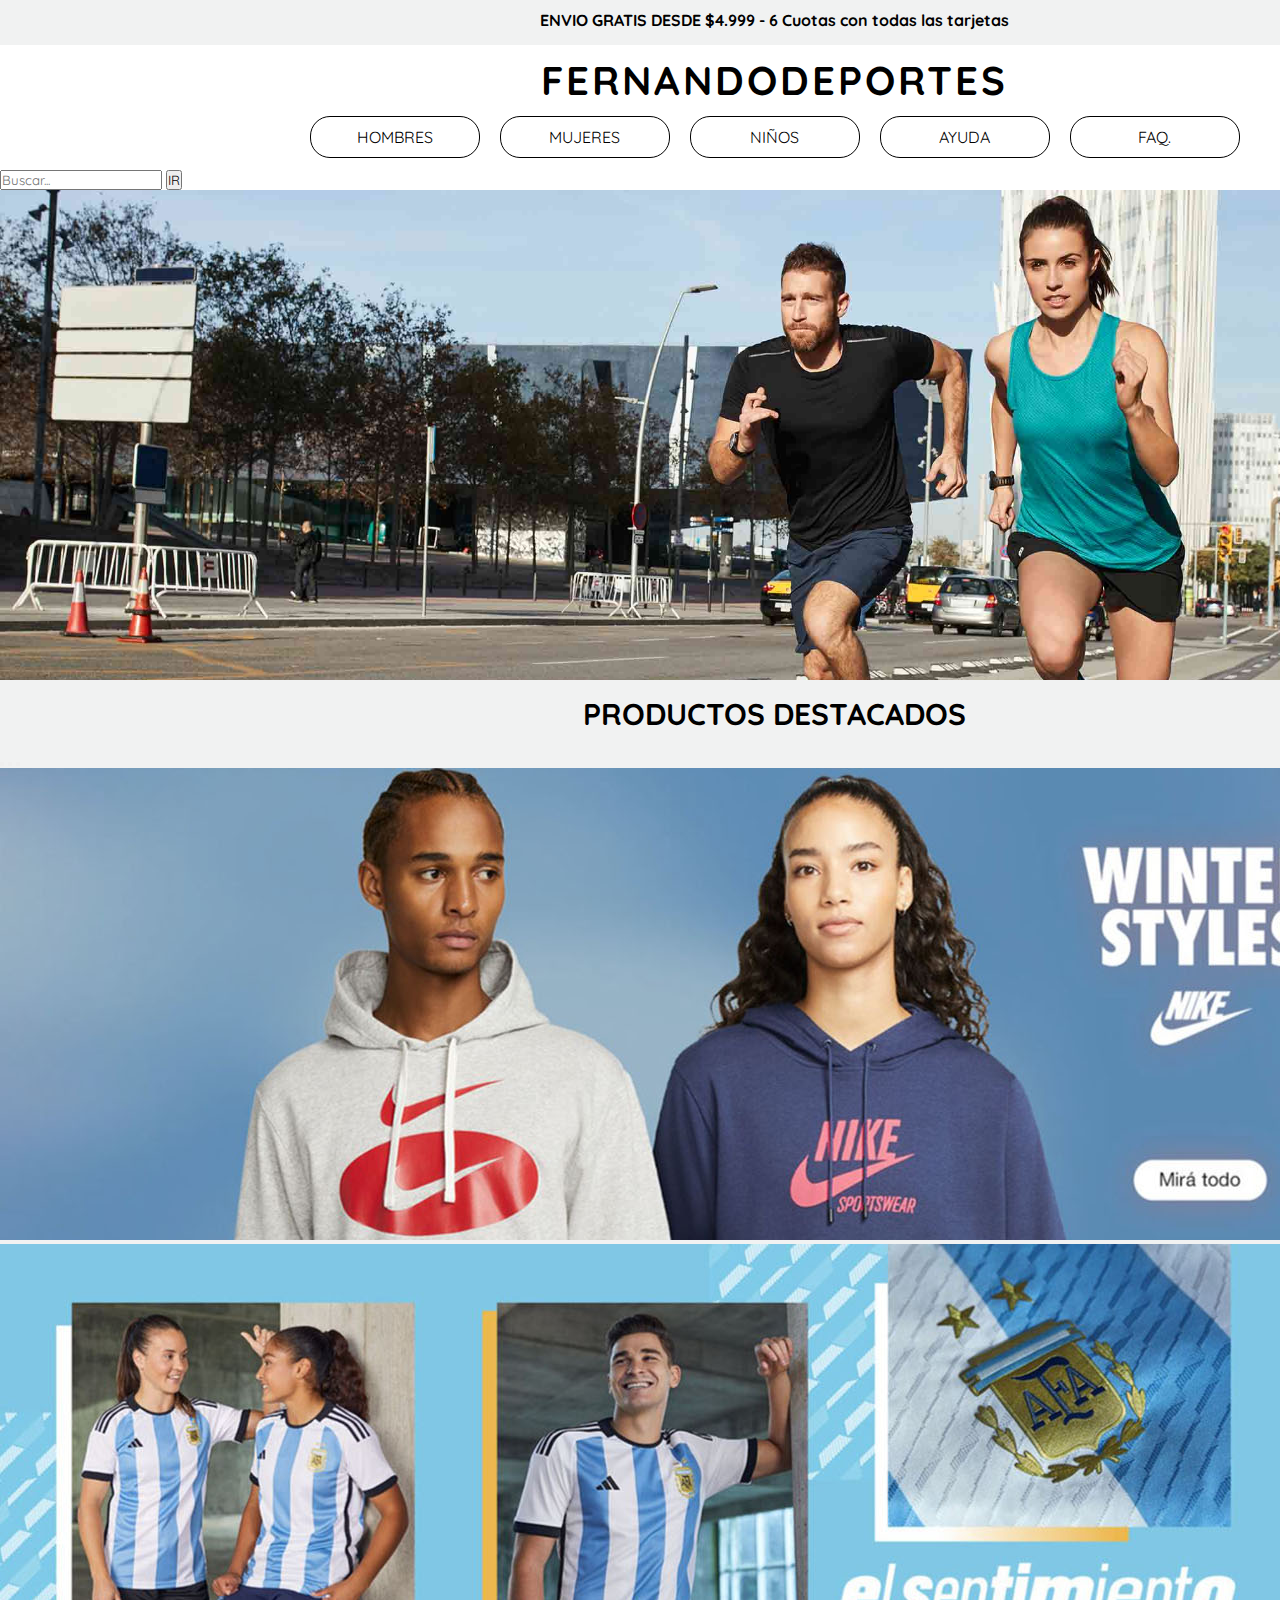
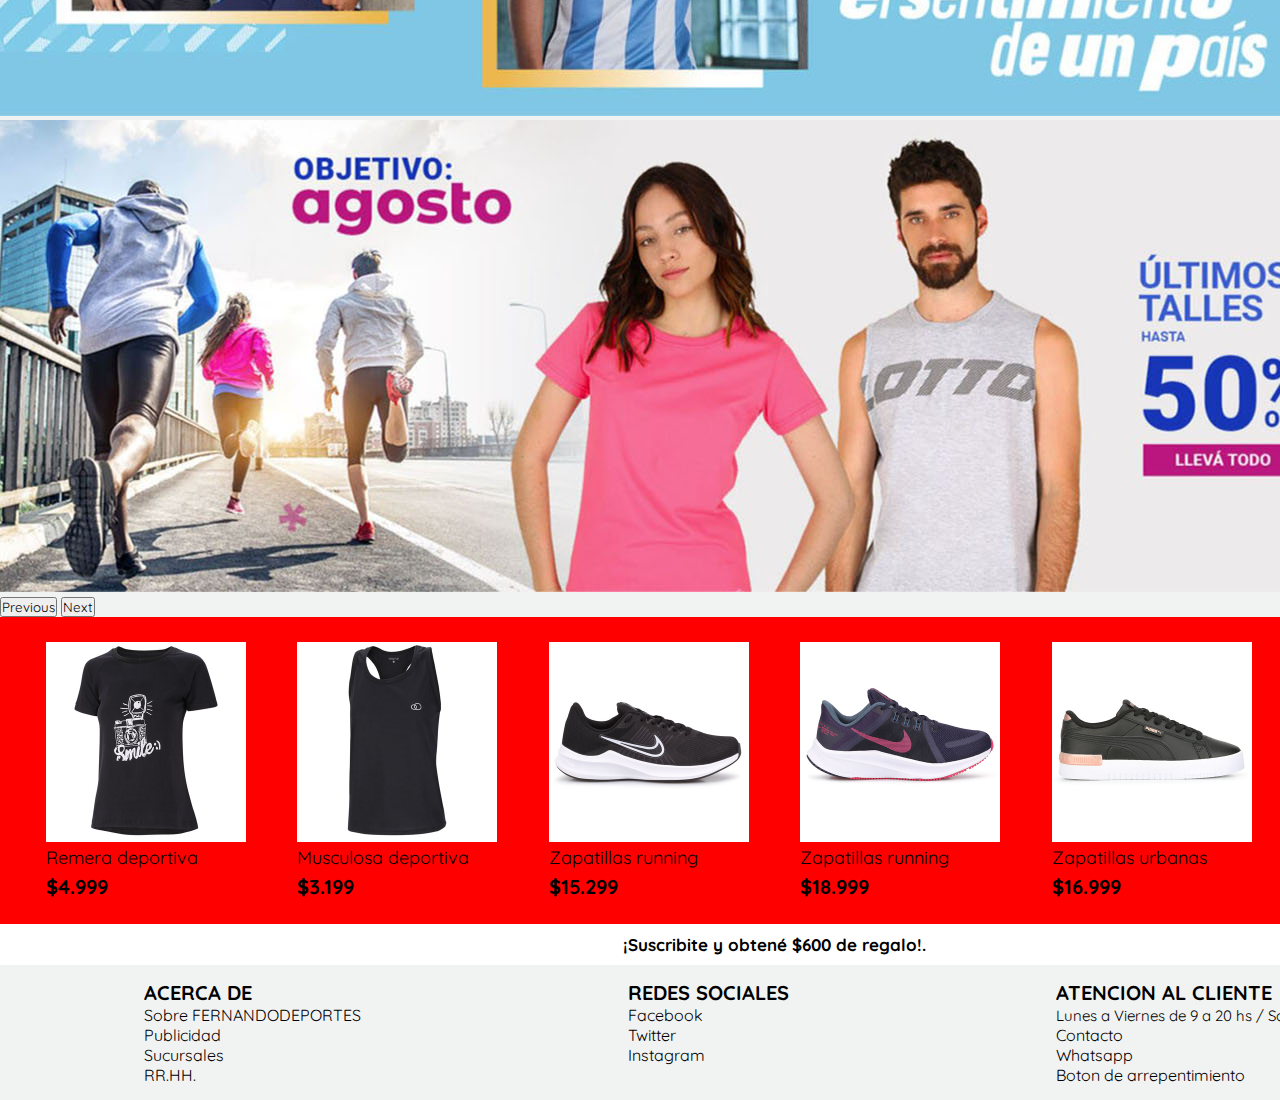
<file: index.html>
<!DOCTYPE html>
<html lang="en">
<head>
    <meta charset="UTF-8">
    <meta http-equiv="X-UA-Compatible" content="IE=edge">
    <meta name="viewport" content="width=device-width, initial-scale=1.0">
    <title>INICIO</title>

    <meta name="description" content="Pagina de venta de articulos deportivos. En FERNANDODEPORTES encontrá todas las marcas y modelos. Ingresá, Comprá Online y Recibilo en tu casa.">
    <meta name="keywords" content="web, deportes, nike, adidas, reebok, short, remera, buzo, pelota, zapatillas">

    <link href="https://cdn.jsdelivr.net/npm/bootstrap@5.2.0/dist/css/bootstrap.min.css" rel="stylesheet" integrity="sha384-gH2yIJqKdNHPEq0n4Mqa/HGKIhSkIHeL5AyhkYV8i59U5AR6csBvApHHNl/vI1Bx" crossorigin="anonymous">
    <link rel="stylesheet" href="./SASS/styleMain.css">
    <link rel="preconnect" href="https://fonts.googleapis.com">
    <link rel="preconnect" href="https://fonts.gstatic.com" crossorigin>
    <link href="https://fonts.googleapis.com/css2?family=Quicksand&family=Square+Peg&display=swap" rel="stylesheet">

</head>
<body id="body">

	<div id="deportesContainer">
        <div id="promoTop">
            <h8>ENVIO GRATIS DESDE $4.999 - 6 Cuotas con todas las tarjetas</h8>
        </div>
		<header id="header">
			<div class="logo">
				<h1><a href="index.html">FERNANDODEPORTES</a></h1>
			</div>
			<nav class="menuInicial">
                <a href="./pages/hombres.html">HOMBRES</a>
                <a href="./pages/mujeres.html">MUJERES</a>
                <a href="./pages/nenes.html">NIÑOS</a>
                <a href="./pages/contacto.html">AYUDA</a>
                <a href="./pages/faq.html">FAQ.</a>
			</nav>
            <nav class="navbar bg-white">
                <div class="container-fluid justify-content-center">
                    <form class="d-flex" role="search">
                        <input class="form-control me-2" type="search" placeholder="Buscar..." aria-label="Search">
                        <button class="btn btn-sm btn-outline-secondary" type="submit">IR</button>
                    </form>
                </div>
            </nav>
		</header>

        <div id="imagenFondo" alt="imagendeportiva">
        </div>

        <main class="main">
            <div class="main__tituloMain">
                <h2>PRODUCTOS DESTACADOS</h2>
            </div>
            <div id="carouselExampleCaptions" class="carousel slide" data-bs-ride="false">
                <div class="carousel-indicators">
                    <button type="button" data-bs-target="#carouselExampleCaptions" data-bs-slide-to="0" class="active" aria-current="true" aria-label="Slide 1"></button>
                    <button type="button" data-bs-target="#carouselExampleCaptions" data-bs-slide-to="1" aria-label="Slide 2"></button>
                    <button type="button" data-bs-target="#carouselExampleCaptions" data-bs-slide-to="2" aria-label="Slide 3"></button>
                </div>
                <div class="carousel-inner">
                    <div class="carousel-item active">
                        <img src="./assets/CA1.JPG" class="d-block w-100" alt="...">
                        <div class="carousel-caption d-none d-md-block">
                        </div>
                    </div>
                    <div class="carousel-item">
                        <img src="./assets/CA2.JPG" class="d-block w-100" alt="...">
                        <div class="carousel-caption d-none d-md-block">
                        </div>
                    </div>
                    <div class="carousel-item">
                        <img src="./assets/CA3.JPG" class="d-block w-100" alt="...">
                        <div class="carousel-caption d-none d-md-block">
                    </div>
                    </div>
                </div>
                <button class="carousel-control-prev" type="button" data-bs-target="#carouselExampleCaptions" data-bs-slide="prev">
                    <span class="carousel-control-prev-icon" aria-hidden="true"></span>
                    <span class="visually-hidden">Previous</span>
                </button>
                <button class="carousel-control-next" type="button" data-bs-target="#carouselExampleCaptions" data-bs-slide="next">
                    <span class="carousel-control-next-icon" aria-hidden="true"></span>
                    <span class="visually-hidden">Next</span>
                </button>
            </div>
        </main>

        <section id="section1">    
            <div class="flexContainer">
                <div class="flexItem">
                    <img src="./assets/assetsIndex/LU_INSS210021-1.jpeg" alt="indumentaria1">
                    <p class="textoProducto">Remera deportiva</p>
                    <p class="precioProducto">$4.999</p>
                </div>
                <div class="flexItem">
                    <img src="./assets/assetsIndex/LU_INSS210067-1.jpg" alt="indumentaria2">
                    <p class="textoProducto">Musculosa deportiva</p>
                    <p class="precioProducto">$3.199</p>
                </div>
                <div class="flexItem">
                    <img src="./assets/assetsIndex/NI_CW3411-006-1.jpeg" alt="indumentaria3">
                    <p class="textoProducto">Zapatillas running</p>
                    <p class="precioProducto">$15.299</p>
                </div>
                <div class="flexItem">
                    <img src="./assets/assetsIndex/NI_DA1106-401-1.jpeg" alt="indumentaria4">
                    <p class="textoProducto">Zapatillas running</p>
                    <p class="precioProducto">$18.999</p>
                </div>
                <div class="flexItem">
                    <img src="./assets/assetsIndex/PU_384305-03-1.jpeg" alt="indumentaria5">
                    <p class="textoProducto">Zapatillas urbanas</p>
                    <p class="precioProducto">$16.999</p>
                </div>
                <div class="flexItem">
                    <img src="./assets/assetsIndex/SS_STNFW219020-1.jpeg" alt="indumentaria6">
                    <p class="textoProducto">Buzo con cierre</p>
                    <p class="precioProducto">$10.499</p>
                </div>
            </div>
        </section>

        <section id="section3">
            <h8><p>¡Suscribite y obtené $600 de regalo!.</p></h8>
        </section>

        <footer class="footer">
            <div class="footerContainer">
                <div class="footerCol1">
                    <h3 class="tituloFooter">ACERCA DE</h3>
                    <ul class="menuFooter">
                        <li><a href="#">Sobre FERNANDODEPORTES</a></li>
                        <li><a href="#">Publicidad</a></li>
                        <li><a href="#">Sucursales</a></li>
                        <li><a href="#">RR.HH.</a></li>
                    </ul>
                </div>
                <div class="footerCol2">
                    <h3 class="tituloFooter">REDES SOCIALES</h3>
                    <ul class="menuFooter">
                        <li><a href="http://www.facebook.com">Facebook</a></li>
                        <li><a href="http://www.twitter.com">Twitter</a></li>
                        <li><a href="http://www.instagram.com">Instagram</a></li>
                    </ul>
                </div>
                <div class="footerCol3">
                    <h3 class="tituloFooter">ATENCION AL CLIENTE</h3>
                    <ul class="menuFooter">
                        <h8>Lunes a Viernes de 9 a 20 hs / Sábado de 9 a 17 hs</h8>
                        <li><a href="#">Contacto</a></li>
                        <li><a href="#">Whatsapp</a></li>
                        <li><a href="#">Boton de arrepentimiento</a></li>
                    </ul>
                </div>
            </div>
        </footer>

    </div>

    <script src="https://cdn.jsdelivr.net/npm/bootstrap@5.2.0/dist/js/bootstrap.bundle.min.js" integrity="sha384-A3rJD856KowSb7dwlZdYEkO39Gagi7vIsF0jrRAoQmDKKtQBHUuLZ9AsSv4jD4Xa" crossorigin="anonymous"></script>

</body>
</html>
</file>
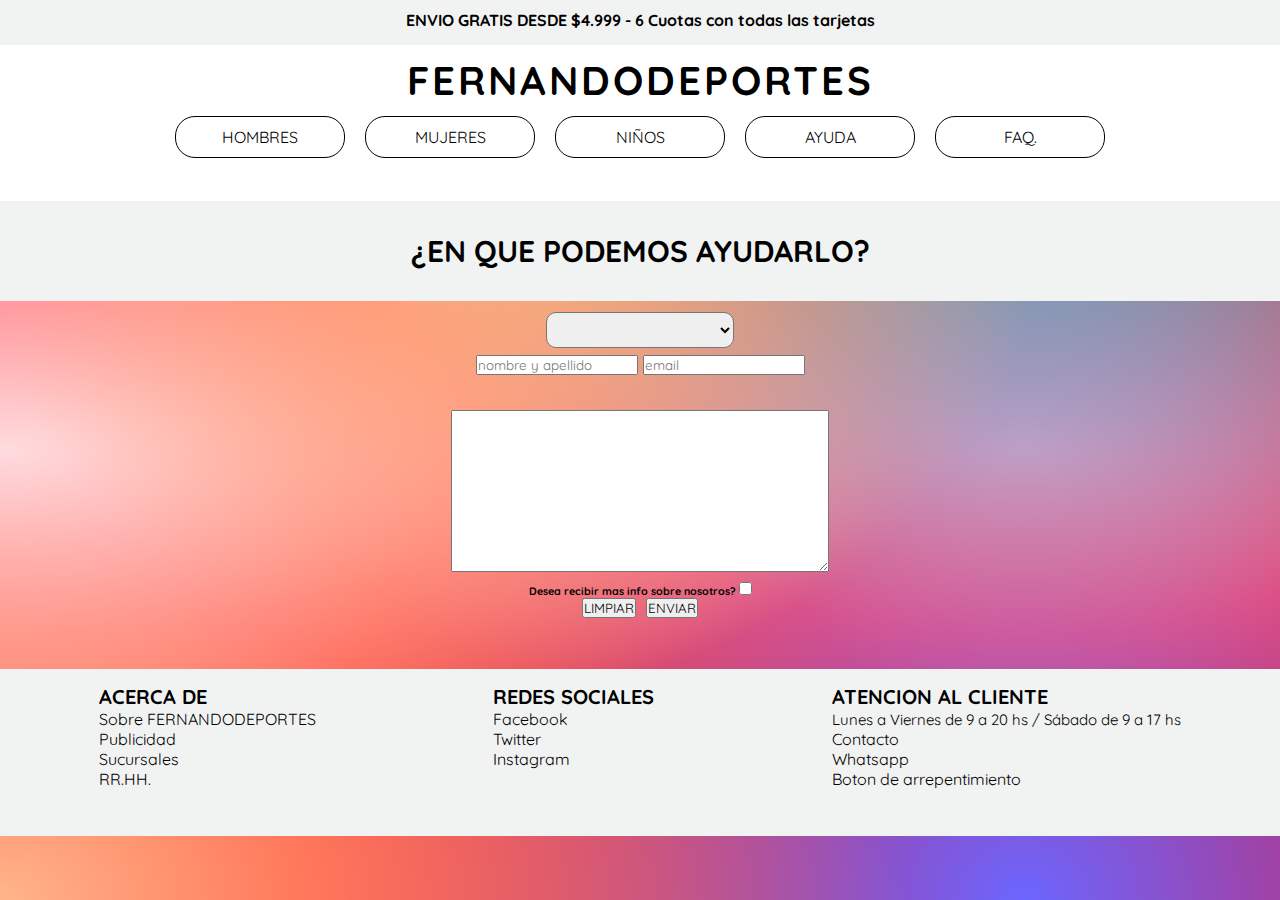
<file: pages/contacto.html>
<!DOCTYPE html>
<html lang="en">
<head>
    <meta charset="UTF-8">
    <meta http-equiv="X-UA-Compatible" content="IE=edge">
    <meta name="viewport" content="width=device-width, initial-scale=1.0">
    <title>CONTACTO</title>

    <meta name="description" content="Pagina de venta de articulos deportivos. En FERNANDODEPORTES encontrá todas las marcas y modelos. Ingresá, Comprá Online y Recibilo en tu casa.">
    <meta name="keywords" content="web, deportes, nike, adidas, reebok, short, remera, buzo, pelota, zapatillas">

    <link href="https://cdn.jsdelivr.net/npm/bootstrap@5.2.0/dist/css/bootstrap.min.css" rel="stylesheet" integrity="sha384-gH2yIJqKdNHPEq0n4Mqa/HGKIhSkIHeL5AyhkYV8i59U5AR6csBvApHHNl/vI1Bx" crossorigin="anonymous">
    <link rel="stylesheet" href="../SASS/styleMain.css">
    <link rel="preconnect" href="https://fonts.googleapis.com">
    <link rel="preconnect" href="https://fonts.gstatic.com" crossorigin>
    <link href="https://fonts.googleapis.com/css2?family=Quicksand&family=Square+Peg&display=swap" rel="stylesheet">

</head>

<body id="body">

	<div id="deportesContainer">
        <div id="promoTop">
            <h8>ENVIO GRATIS DESDE $4.999 - 6 Cuotas con todas las tarjetas</h8>
        </div>
		<header id="header">
			<div class="logo">
				<h1><a href="../index.html">FERNANDODEPORTES</a></h1>
			</div>
			<nav class="menuInicial">
                <a href="./hombres.html">HOMBRES</a>
                <a href="./mujeres.html">MUJERES</a>
                <a href="./nenes.html">NIÑOS</a>
                <a href="#">AYUDA</a>
                <a href="./faq.html">FAQ.</a>
			</nav>
		</header>

        <main class="main">
            <div class="main__tituloMain">
                <h2>¿EN QUE PODEMOS AYUDARLO?</h2>
            </div>
        </main>

        <section id="section1">    
            <div id="cargaContainer">
                <div class="ayuda">
                    <div class="datosCon">
                            <select name="problemas" class="datosCon">
                            <option value="#"></option>
                            <option value="envios">Envios</option>
                            <option value="devoluciones">Devoluciones</option>
                            <option value="pagos">Pagos</option>
                        </select>
                        <form action="CONTACTO">
                            <input type="name" placeholder="nombre y apellido">
                            <input type="email" placeholder="email">
                        </form>
                    </div>
                </div>
                <div class="datosMensaje"> 
                    <textarea name="mensaje contacto" rows="10" cols="50" class="datosCon">
                    </textarea>
                </div>
                <div class="datosConfirmacion">
                    <h6><p>Desea recibir mas info sobre nosotros? <input type="checkbox" name="acepta" value="1"></p></h6>
                </div>
                <div class="datosEnviarLimpiar">
                    <input type="reset" value="LIMPIAR">
                    <input type="submit" value="ENVIAR">
                </div>    
            </div>
        </section>

        <footer class="footer">
            <div class="footerContainer">
                <div class="footerCol1">
                    <h3 class="tituloFooter">ACERCA DE</h3>
                    <ul class="menuFooter">
                        <li><a href="#">Sobre FERNANDODEPORTES</a></li>
                        <li><a href="#">Publicidad</a></li>
                        <li><a href="#">Sucursales</a></li>
                        <li><a href="#">RR.HH.</a></li>
                    </ul>
                </div>
                <div class="footerCol2">
                    <h3 class="tituloFooter">REDES SOCIALES</h3>
                    <ul class="menuFooter">
                        <li><a href="http://www.facebook.com">Facebook</a></li>
                        <li><a href="http://www.twitter.com">Twitter</a></li>
                        <li><a href="http://www.instagram.com">Instagram</a></li>
                    </ul>
                </div>
                <div class="footerCol3">
                    <h3 class="tituloFooter">ATENCION AL CLIENTE</h3>
                    <ul class="menuFooter">
                        <h8>Lunes a Viernes de 9 a 20 hs / Sábado de 9 a 17 hs</h8>
                        <li><a href="#">Contacto</a></li>
                        <li><a href="#">Whatsapp</a></li>
                        <li><a href="#">Boton de arrepentimiento</a></li>
                    </ul>
                </div>
            </div>
        </footer>

    </div>

<script src="https://cdn.jsdelivr.net/npm/bootstrap@5.2.0/dist/js/bootstrap.bundle.min.js" integrity="sha384-A3rJD856KowSb7dwlZdYEkO39Gagi7vIsF0jrRAoQmDKKtQBHUuLZ9AsSv4jD4Xa" crossorigin="anonymous"></script>

</body>
</html>
</file>
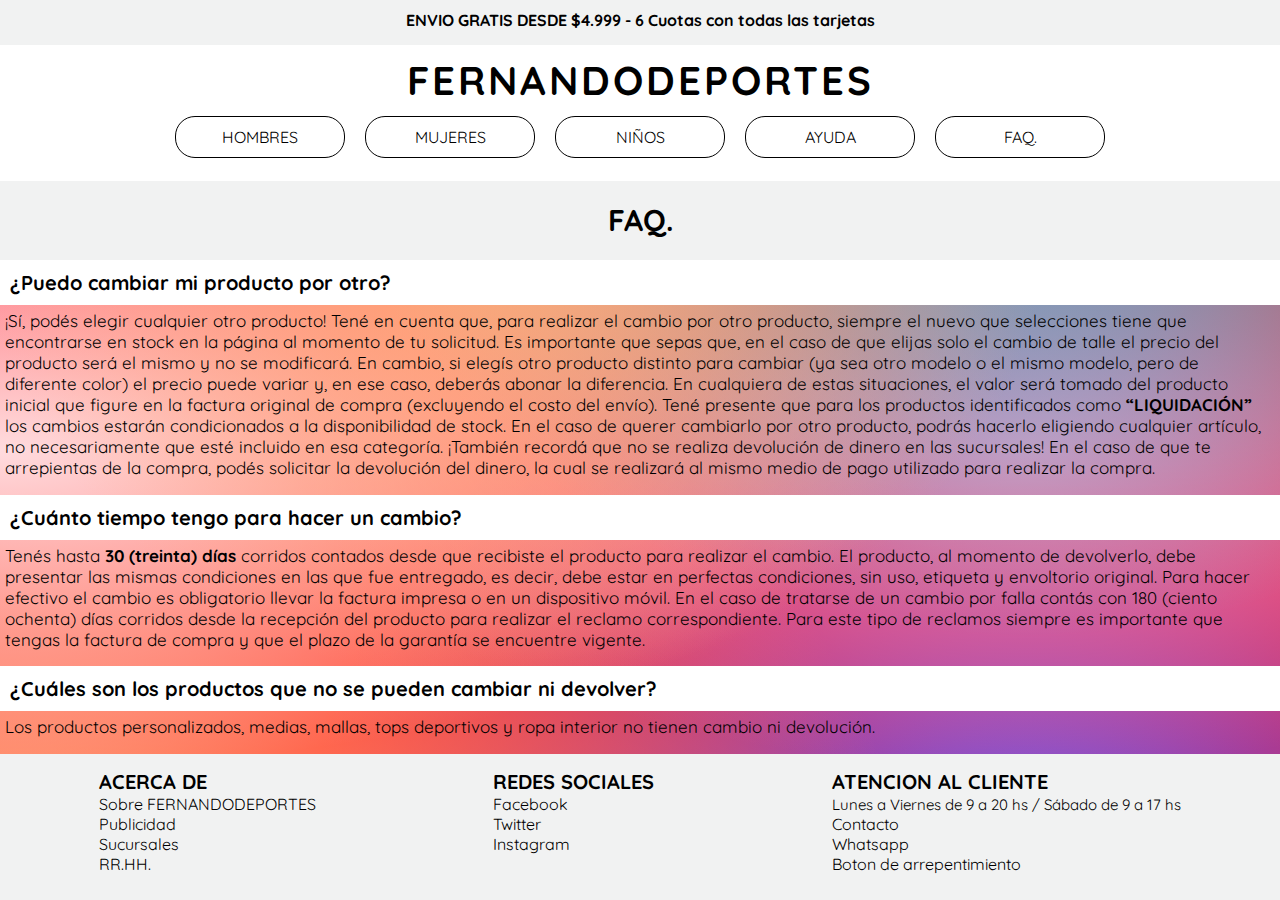
<file: pages/faq.html>
<!DOCTYPE html>
<html lang="en">
<head>
    <meta charset="UTF-8">
    <meta http-equiv="X-UA-Compatible" content="IE=edge">
    <meta name="viewport" content="width=device-width, initial-scale=1.0">
    <title>FAQ</title>

    <meta name="description" content="Pagina de venta de articulos deportivos. En FERNANDODEPORTES encontrá todas las marcas y modelos. Ingresá, Comprá Online y Recibilo en tu casa.">
    <meta name="keywords" content="web, deportes, nike, adidas, reebok, short, remera, buzo, pelota, zapatillas">

    <link href="https://cdn.jsdelivr.net/npm/bootstrap@5.2.0/dist/css/bootstrap.min.css" rel="stylesheet" integrity="sha384-gH2yIJqKdNHPEq0n4Mqa/HGKIhSkIHeL5AyhkYV8i59U5AR6csBvApHHNl/vI1Bx" crossorigin="anonymous">
    <link rel="stylesheet" href="../SASS/styleMain.css">
    <link rel="preconnect" href="https://fonts.googleapis.com">
    <link rel="preconnect" href="https://fonts.gstatic.com" crossorigin>
    <link href="https://fonts.googleapis.com/css2?family=Quicksand&family=Square+Peg&display=swap" rel="stylesheet">

</head>
<body id="body">

	<div id="deportesContainer">
        <div id="promoTop">
            <h8>ENVIO GRATIS DESDE $4.999 - 6 Cuotas con todas las tarjetas</h8>
        </div>
		<header id="header">
			<div class="logo">
				<h1><a href="../index.html">FERNANDODEPORTES</a></h1>
			</div>
			<nav class="menuInicial">
                <a href="./hombres.html">HOMBRES</a>
                <a href="./mujeres.html">MUJERES</a>
                <a href="./nenes.html">NIÑOS</a>
                <a href="./contacto.html">AYUDA</a>
                <a href="#">FAQ.</a>
			</nav>
		</header>

        <main class="main">
            <div class="main__tituloMain">
                <h2>FAQ.</h2>
            </div>
        </main>

        <section id="section2">    
            <h5><p>¿Puedo cambiar mi producto por otro?</h5></p>
            <h8><p>¡Sí, podés elegir cualquier otro producto! Tené en cuenta que, para realizar el cambio por otro producto, siempre el nuevo que selecciones tiene que encontrarse en stock en la página al momento de tu solicitud.
            Es importante que sepas que, en el caso de que elijas solo el cambio de talle el precio del producto será el mismo y no se modificará. En cambio, si elegís otro producto distinto para cambiar (ya sea otro modelo o el mismo modelo, pero de diferente color) el precio puede variar y, en ese caso, deberás abonar la diferencia.
            En cualquiera de estas situaciones, el valor será tomado del producto inicial que figure en la factura original de compra (excluyendo el costo del envío).
            Tené presente que para los productos identificados como <strong>“LIQUIDACIÓN”</strong> los cambios estarán condicionados a la disponibilidad de stock. En el caso de querer cambiarlo por otro producto, podrás hacerlo eligiendo cualquier artículo, no necesariamente que esté incluido en esa categoría.
            ¡También recordá que no se realiza devolución de dinero en las sucursales! En el caso de que te arrepientas de la compra, podés solicitar la devolución del dinero, la cual se realizará al mismo medio de pago utilizado para realizar la compra.
            </h8></p>
        </section>

        <section id="section2">    
            <h5><p>¿Cuánto tiempo tengo para hacer un cambio?</h5></p>
            <h8><p>Tenés hasta <strong> 30 (treinta) días</strong> corridos contados desde que recibiste el producto para realizar el cambio. El producto, al momento de devolverlo, debe presentar las mismas condiciones en las que fue entregado, es decir, debe estar en perfectas condiciones, sin uso, etiqueta y envoltorio original. Para hacer efectivo el cambio es obligatorio llevar la factura impresa o en un dispositivo móvil.
            En el caso de tratarse de un cambio por falla contás con 180 (ciento ochenta) días corridos desde la recepción del producto para realizar el reclamo correspondiente. Para este tipo de reclamos siempre es importante que tengas la factura de compra y que el plazo de la garantía se encuentre vigente.</h8></p>
        </section>

        <section id="section2">    
            <h5><p>¿Cuáles son los productos que no se pueden cambiar ni devolver?</h5></p>
            <h8><p>Los productos personalizados, medias, mallas, tops deportivos y ropa interior no tienen cambio ni devolución.</h8></p></section>



        <footer class="footer">
            <div class="footerContainer">
                <div class="footerCol1">
                    <h3 class="tituloFooter">ACERCA DE</h3>
                    <ul class="menuFooter">
                        <li><a href="#">Sobre FERNANDODEPORTES</a></li>
                        <li><a href="#">Publicidad</a></li>
                        <li><a href="#">Sucursales</a></li>
                        <li><a href="#">RR.HH.</a></li>
                    </ul>
                </div>
                <div class="footerCol2">
                    <h3 class="tituloFooter">REDES SOCIALES</h3>
                    <ul class="menuFooter">
                        <li><a href="http://www.facebook.com">Facebook</a></li>
                        <li><a href="http://www.twitter.com">Twitter</a></li>
                        <li><a href="http://www.instagram.com">Instagram</a></li>
                    </ul>
                </div>
                <div class="footerCol3">
                    <h3 class="tituloFooter">ATENCION AL CLIENTE</h3>
                    <ul class="menuFooter">
                        <h8>Lunes a Viernes de 9 a 20 hs / Sábado de 9 a 17 hs</h8>
                        <li><a href="#">Contacto</a></li>
                        <li><a href="#">Whatsapp</a></li>
                        <li><a href="#">Boton de arrepentimiento</a></li>
                    </ul>
                </div>
            </div>
        </footer>

    </div>

    <script src="https://cdn.jsdelivr.net/npm/bootstrap@5.2.0/dist/js/bootstrap.bundle.min.js" integrity="sha384-A3rJD856KowSb7dwlZdYEkO39Gagi7vIsF0jrRAoQmDKKtQBHUuLZ9AsSv4jD4Xa" crossorigin="anonymous"></script>


</body>
</html>
</file>
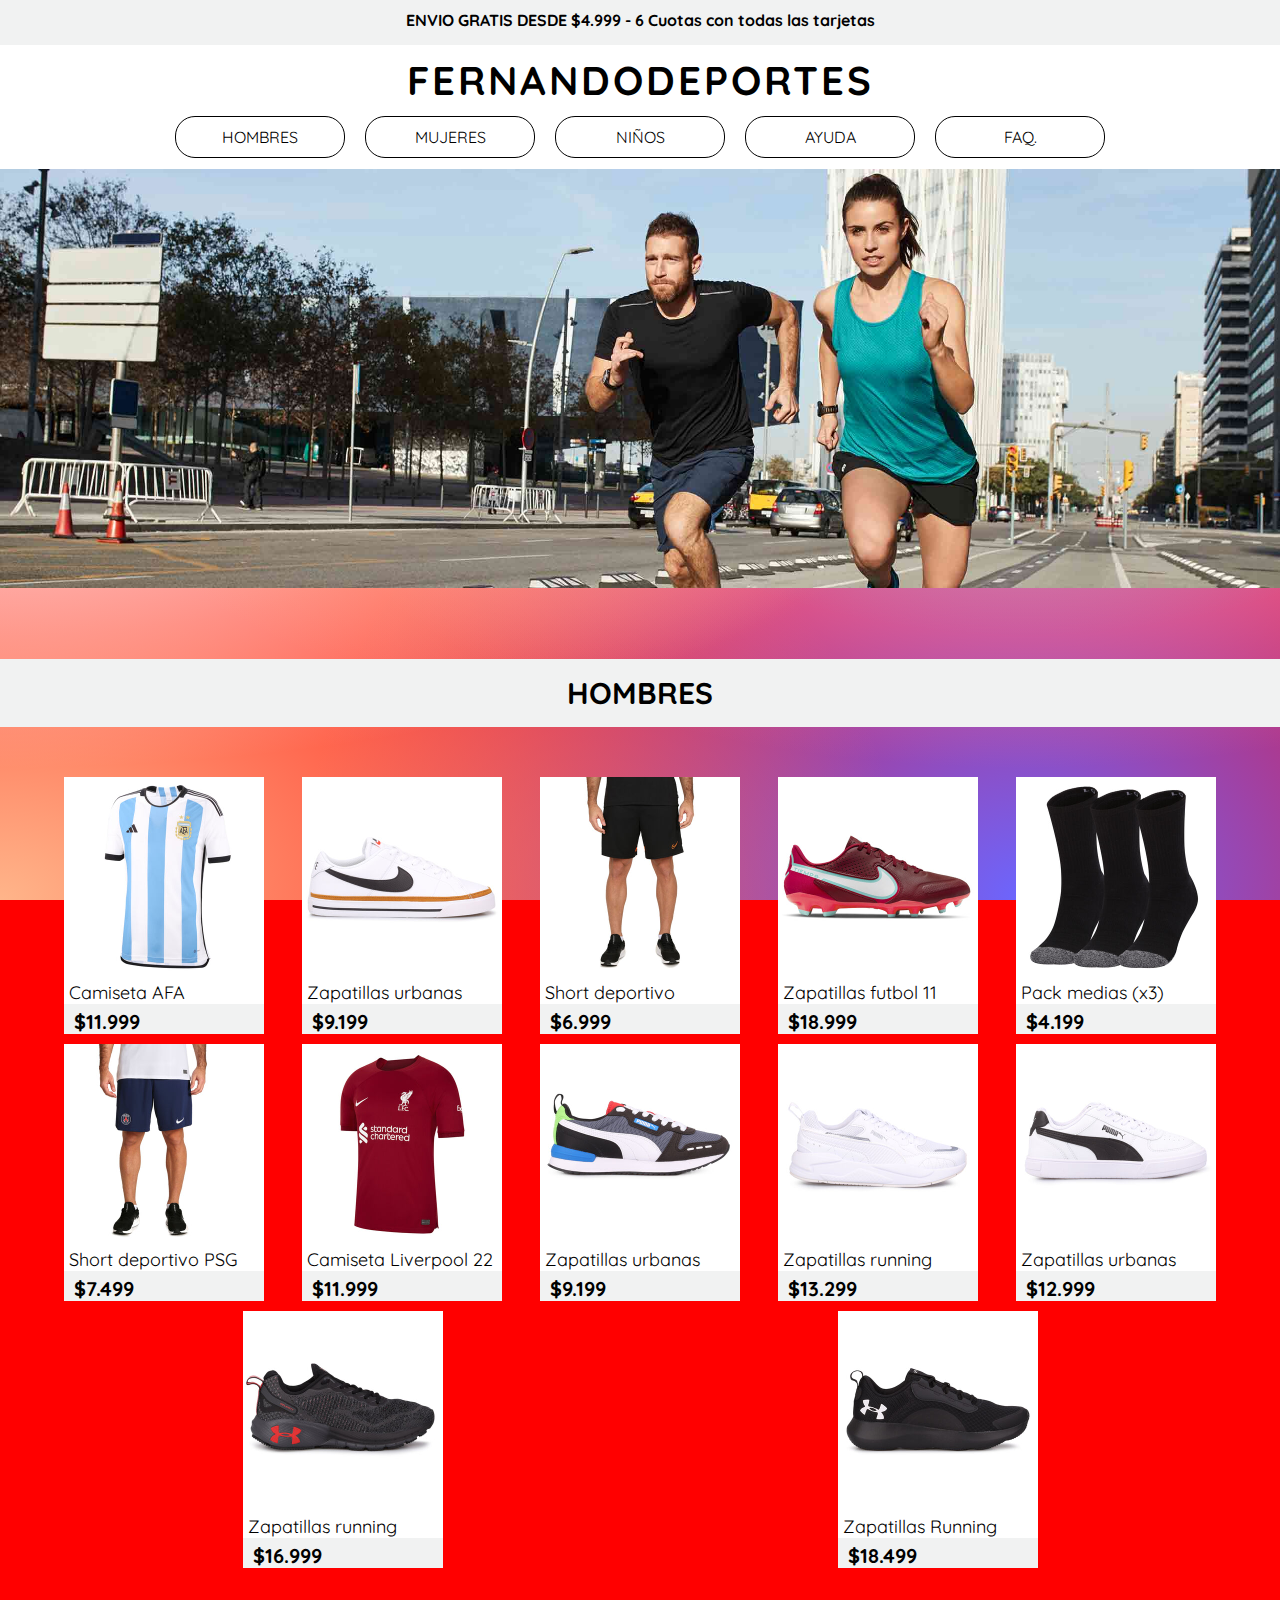
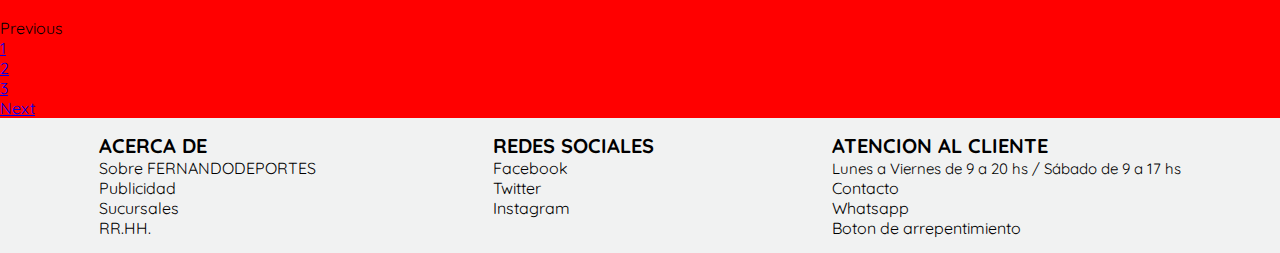
<file: pages/hombres.html>
<!DOCTYPE html>
<html lang="en">
<head>
    <meta charset="UTF-8">
    <meta http-equiv="X-UA-Compatible" content="IE=edge">
    <meta name="viewport" content="width=device-width, initial-scale=1.0">
    <title>HOMBRES</title>

    <meta name="description" content="Pagina de venta de articulos deportivos. En FERNANDODEPORTES encontrá todas las marcas y modelos. Ingresá, Comprá Online y Recibilo en tu casa.">
    <meta name="keywords" content="web, deportes, nike, adidas, reebok, short, remera, buzo, pelota, zapatillas">

    <link href="https://cdn.jsdelivr.net/npm/bootstrap@5.2.0/dist/css/bootstrap.min.css" rel="stylesheet" integrity="sha384-gH2yIJqKdNHPEq0n4Mqa/HGKIhSkIHeL5AyhkYV8i59U5AR6csBvApHHNl/vI1Bx" crossorigin="anonymous">
    <link rel="stylesheet" href="../SASS/styleMain.css">
    <link rel="preconnect" href="https://fonts.googleapis.com">
    <link rel="preconnect" href="https://fonts.gstatic.com" crossorigin>
    <link href="https://fonts.googleapis.com/css2?family=Quicksand&family=Square+Peg&display=swap" rel="stylesheet">

</head>
<body id="body">

	<div id="deportesContainer">
        <div id="promoTop">
            <h8>ENVIO GRATIS DESDE $4.999 - 6 Cuotas con todas las tarjetas</h8>
        </div>
		<header id="header">
			<div class="logo">
				<h1><a href="../index.html">FERNANDODEPORTES</a></h1>
			</div>
			<nav class="menuInicial">
                <a href="#">HOMBRES</a>
                <a href="./mujeres.html">MUJERES</a>
                <a href="./nenes.html">NIÑOS</a>
                <a href="./contacto.html">AYUDA</a>
                <a href="./faq.html">FAQ.</a>
			</nav>
		</header>

        <div id="imagenFondo" alt="imagendeportiva">
        </div>

        <main class="main">
            <div class="main__tituloMain">
                <h2>HOMBRES</h2>
            </div>
        </main>

        <section id="section1">    
            <div class="flexContainerC">
                <div class="flexItemC">
                    <img src="../assets/assetsHom/HOM01.jpeg" alt="indumentaria1">
                    <p class="textoProductoC">Camiseta AFA</p>
                    <p class="precioProductoC">$11.999</p>
                </div>
                <div class="flexItemC">
                    <img src="../assets/assetsHom/HOM02.jpeg" alt="indumentaria2">
                    <p class="textoProductoC">Zapatillas urbanas</p>
                    <p class="precioProductoC">$9.199</p>
                </div>
                <div class="flexItemC">
                    <img src="../assets/assetsHom/HOM03.jpeg" alt="indumentaria3">
                    <p class="textoProductoC">Short deportivo</p>
                    <p class="precioProductoC">$6.999</p>
                </div>
                <div class="flexItemC">
                    <img src="../assets/assetsHom/HOM04.jpeg" alt="indumentaria4">
                    <p class="textoProductoC">Zapatillas futbol 11</p>
                    <p class="precioProductoC">$18.999</p>
                </div>
                <div class="flexItemC">
                    <img src="../assets/assetsHom/HOM05.jpeg" alt="indumentaria5">
                    <p class="textoProductoC">Pack medias (x3)</p>
                    <p class="precioProductoC">$4.199</p>
                </div>
                <div class="flexItemC">
                    <img src="../assets/assetsHom/HOM06.jpeg" alt="indumentaria6">
                    <p class="textoProductoC">Short deportivo PSG</p>
                    <p class="precioProductoC">$7.499</p>
                </div>
                <div class="flexItemC">
                    <img src="../assets/assetsHom/HOM07.jpeg" alt="indumentaria7">
                    <p class="textoProductoC">Camiseta Liverpool 22</p>
                    <p class="precioProductoC">$11.999</p>
                </div>
                <div class="flexItemC">
                    <img src="../assets/assetsHom/HOM08.jpeg" alt="indumentaria8">
                    <p class="textoProductoC">Zapatillas urbanas</p>
                    <p class="precioProductoC">$9.199</p>
                </div>
                <div class="flexItemC">
                    <img src="../assets/assetsHom/HOM09.jpeg" alt="indumentaria9">
                    <p class="textoProductoC">Zapatillas running</p>
                    <p class="precioProductoC">$13.299</p>
                </div>
                <div class="flexItemC">
                    <img src="../assets/assetsHom/HOM10.jpeg" alt="indumentaria10">
                    <p class="textoProductoC">Zapatillas urbanas</p>
                    <p class="precioProductoC">$12.999</p>
                </div>
                <div class="flexItemC">
                    <img src="../assets/assetsHom/HOM11.jpeg" alt="indumentaria11">
                    <p class="textoProductoC">Zapatillas running</p>
                    <p class="precioProductoC">$16.999</p>
                </div>
                <div class="flexItemC">
                    <img src="../assets/assetsHom/HOM12.jpeg" alt="indumentaria12">
                    <p class="textoProductoC">Zapatillas Running</p>
                    <p class="precioProductoC">$18.499</p>
                </div>

            </div>
        </section>

        <section id="section2">
            <nav aria-label="Page navigation example">
                <ul class="pagination justify-content-center">
                <li class="page-item disabled">
                <a class="page-link">Previous</a>
                    </li>
                    <li class="page-item"><a class="page-link" href="#">1</a></li>
                    <li class="page-item"><a class="page-link" href="#">2</a></li>
                    <li class="page-item"><a class="page-link" href="#">3</a></li>
                    <li class="page-item">
                    <a class="page-link" href="#">Next</a>
                    </li>
                </ul>
            </nav>
        </section>

        <footer class="footer">
            <div class="footerContainer">
                <div class="footerCol1">
                    <h3 class="tituloFooter">ACERCA DE</h3>
                    <ul class="menuFooter">
                        <li><a href="#">Sobre FERNANDODEPORTES</a></li>
                        <li><a href="#">Publicidad</a></li>
                        <li><a href="#">Sucursales</a></li>
                        <li><a href="#">RR.HH.</a></li>
                    </ul>
                </div>
                <div class="footerCol2">
                    <h3 class="tituloFooter">REDES SOCIALES</h3>
                    <ul class="menuFooter">
                        <li><a href="http://www.facebook.com">Facebook</a></li>
                        <li><a href="http://www.twitter.com">Twitter</a></li>
                        <li><a href="http://www.instagram.com">Instagram</a></li>
                    </ul>
                </div>
                <div class="footerCol3">
                    <h3 class="tituloFooter">ATENCION AL CLIENTE</h3>
                    <ul class="menuFooter">
                        <h8>Lunes a Viernes de 9 a 20 hs / Sábado de 9 a 17 hs</h8>
                        <li><a href="#">Contacto</a></li>
                        <li><a href="#">Whatsapp</a></li>
                        <li><a href="#">Boton de arrepentimiento</a></li>
                    </ul>
                </div>
            </div>
        </footer>

    </div>
    
    <script src="https://cdn.jsdelivr.net/npm/bootstrap@5.2.0/dist/js/bootstrap.bundle.min.js" integrity="sha384-A3rJD856KowSb7dwlZdYEkO39Gagi7vIsF0jrRAoQmDKKtQBHUuLZ9AsSv4jD4Xa" crossorigin="anonymous"></script>

</body>
</html>
</file>
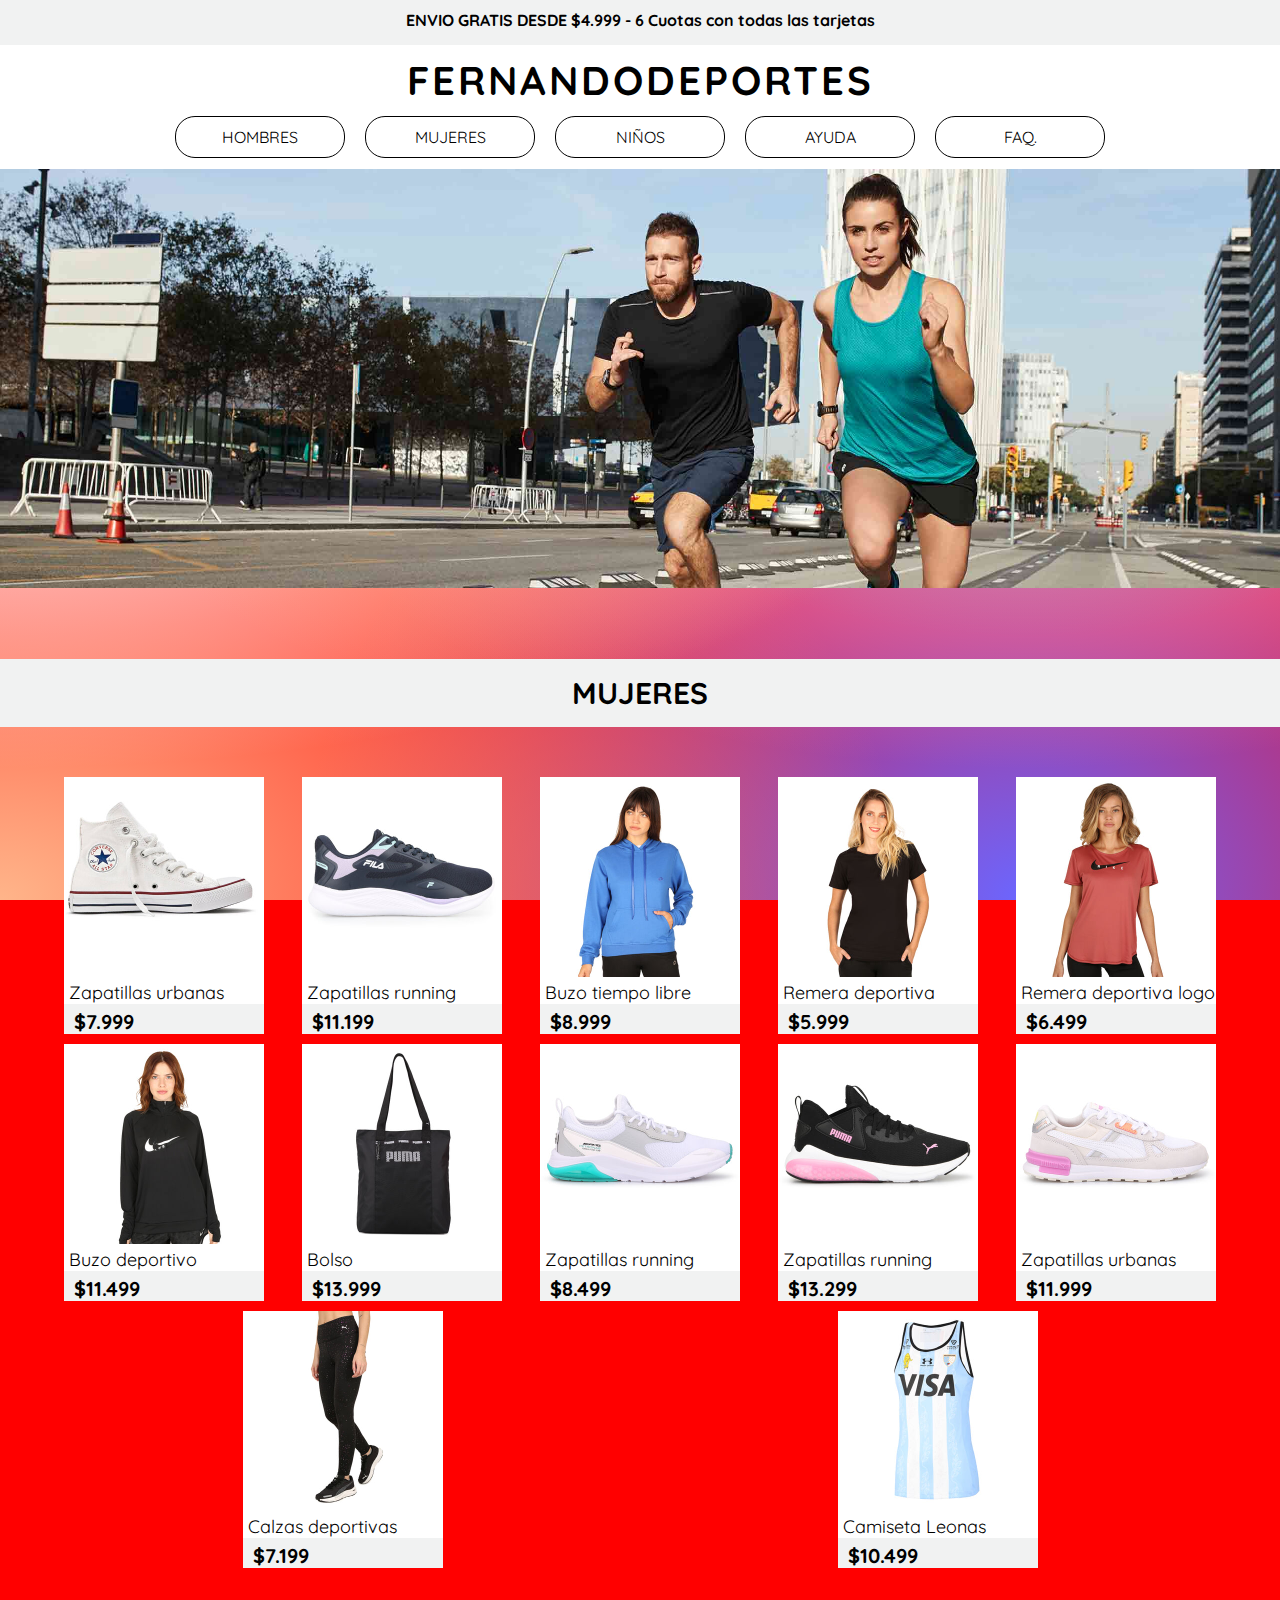
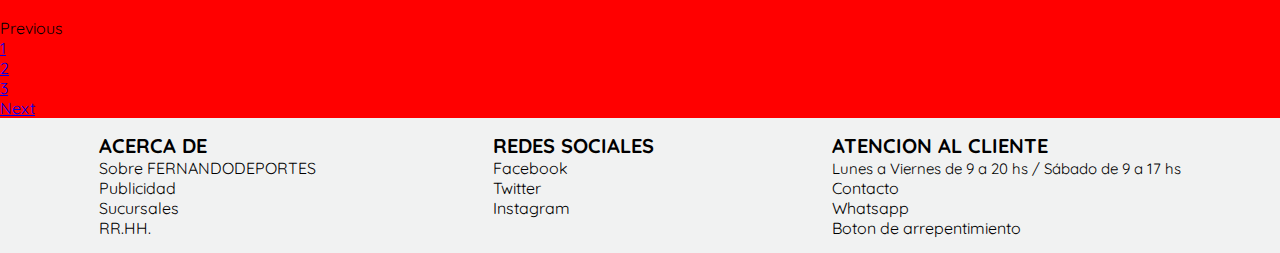
<file: pages/mujeres.html>
<!DOCTYPE html>
<html lang="en">
<head>
    <meta charset="UTF-8">
    <meta http-equiv="X-UA-Compatible" content="IE=edge">
    <meta name="viewport" content="width=device-width, initial-scale=1.0">
    <title>MUJERES</title>

    <meta name="description" content="Pagina de venta de articulos deportivos. En FERNANDODEPORTES encontrá todas las marcas y modelos. Ingresá, Comprá Online y Recibilo en tu casa.">
    <meta name="keywords" content="web, deportes, nike, adidas, reebok, short, remera, buzo, pelota, zapatillas">

    <link href="https://cdn.jsdelivr.net/npm/bootstrap@5.2.0/dist/css/bootstrap.min.css" rel="stylesheet" integrity="sha384-gH2yIJqKdNHPEq0n4Mqa/HGKIhSkIHeL5AyhkYV8i59U5AR6csBvApHHNl/vI1Bx" crossorigin="anonymous">
    <link rel="stylesheet" href="../SASS/styleMain.css">
    <link rel="preconnect" href="https://fonts.googleapis.com">
    <link rel="preconnect" href="https://fonts.gstatic.com" crossorigin>
    <link href="https://fonts.googleapis.com/css2?family=Quicksand&family=Square+Peg&display=swap" rel="stylesheet">

</head>
<body id="body">

	<div id="deportesContainer">
        <div id="promoTop">
            <h8>ENVIO GRATIS DESDE $4.999 - 6 Cuotas con todas las tarjetas</h8>
        </div>
		<header id="header">
			<div class="logo">
				<h1><a href="../index.html">FERNANDODEPORTES</a></h1>
			</div>
			<nav class="menuInicial">
                <a href="./hombres.html">HOMBRES</a>
                <a href="#">MUJERES</a>
                <a href="./nenes.html">NIÑOS</a>
                <a href="./contacto.html">AYUDA</a>
                <a href="./faq.html">FAQ.</a>
			</nav>
		</header>

        <div id="imagenFondo" alt="imagendeportiva">
        </div>

        <main class="main">
            <div class="main__tituloMain">
                <h2>MUJERES</h2>
            </div>
        </main>

        <section id="section1">    
            <div class="flexContainerC">
                <div class="flexItemC">
                    <img src="../assets/assetsMuj/MUJ01.jpeg" alt="indumentaria1">
                    <p class="textoProductoC">Zapatillas urbanas</p>
                    <p class="precioProductoC">$7.999</p>
                </div>
                <div class="flexItemC">
                    <img src="../assets/assetsMuj/MUJ02.jpeg" alt="indumentaria2">
                    <p class="textoProductoC">Zapatillas running</p>
                    <p class="precioProductoC">$11.199</p>
                </div>
                <div class="flexItemC">
                    <img src="../assets/assetsMuj/MUJ03.jpeg" alt="indumentaria3">
                    <p class="textoProductoC">Buzo tiempo libre</p>
                    <p class="precioProductoC">$8.999</p>
                </div>
                <div class="flexItemC">
                    <img src="../assets/assetsMuj/MUJ04.jpeg" alt="indumentaria4">
                    <p class="textoProductoC">Remera deportiva</p>
                    <p class="precioProductoC">$5.999</p>
                </div>
                <div class="flexItemC">
                    <img src="../assets/assetsMuj/MUJ05.jpeg" alt="indumentaria5">
                    <p class="textoProductoC">Remera deportiva logo</p>
                    <p class="precioProductoC">$6.499</p>
                </div>
                <div class="flexItemC">
                    <img src="../assets/assetsMuj/MUJ06.jpeg" alt="indumentaria6">
                    <p class="textoProductoC">Buzo deportivo</p>
                    <p class="precioProductoC">$11.499</p>
                </div>
                <div class="flexItemC">
                    <img src="../assets/assetsMuj/MUJ07.jpeg" alt="indumentaria7">
                    <p class="textoProductoC">Bolso</p>
                    <p class="precioProductoC">$13.999</p>
                </div>
                <div class="flexItemC">
                    <img src="../assets/assetsMuj/MUJ08.jpeg" alt="indumentaria8">
                    <p class="textoProductoC">Zapatillas running</p>
                    <p class="precioProductoC">$8.499</p>
                </div>
                <div class="flexItemC">
                    <img src="../assets/assetsMuj/MUJ09.jpeg" alt="indumentaria9">
                    <p class="textoProductoC">Zapatillas running</p>
                    <p class="precioProductoC">$13.299</p>
                </div>
                <div class="flexItemC">
                    <img src="../assets/assetsMuj/MUJ10.jpeg" alt="indumentaria10">
                    <p class="textoProductoC">Zapatillas urbanas</p>
                    <p class="precioProductoC">$11.999</p>
                </div>
                <div class="flexItemC">
                    <img src="../assets/assetsMuj/MUJ11.jpeg" alt="indumentaria11">
                    <p class="textoProductoC">Calzas deportivas</p>
                    <p class="precioProductoC">$7.199</p>
                </div>
                <div class="flexItemC">
                    <img src="../assets/assetsMuj/MUJ12.jpeg" alt="indumentaria12">
                    <p class="textoProductoC">Camiseta Leonas</p>
                    <p class="precioProductoC">$10.499</p>
                </div>

            </div>
        </section>

        <section id="section2">
            <nav aria-label="Page navigation example">
                <ul class="pagination justify-content-center">
                <li class="page-item disabled">
                <a class="page-link">Previous</a>
                    </li>
                    <li class="page-item"><a class="page-link" href="#">1</a></li>
                    <li class="page-item"><a class="page-link" href="#">2</a></li>
                    <li class="page-item"><a class="page-link" href="#">3</a></li>
                    <li class="page-item">
                    <a class="page-link" href="#">Next</a>
                    </li>
                </ul>
            </nav>
        </section>

        <footer class="footer">
            <div class="footerContainer">
                <div class="footerCol1">
                    <h3 class="tituloFooter">ACERCA DE</h3>
                    <ul class="menuFooter">
                        <li><a href="#">Sobre FERNANDODEPORTES</a></li>
                        <li><a href="#">Publicidad</a></li>
                        <li><a href="#">Sucursales</a></li>
                        <li><a href="#">RR.HH.</a></li>
                    </ul>
                </div>
                <div class="footerCol2">
                    <h3 class="tituloFooter">REDES SOCIALES</h3>
                    <ul class="menuFooter">
                        <li><a href="http://www.facebook.com">Facebook</a></li>
                        <li><a href="http://www.twitter.com">Twitter</a></li>
                        <li><a href="http://www.instagram.com">Instagram</a></li>
                    </ul>
                </div>
                <div class="footerCol3">
                    <h3 class="tituloFooter">ATENCION AL CLIENTE</h3>
                    <ul class="menuFooter">
                        <h8>Lunes a Viernes de 9 a 20 hs / Sábado de 9 a 17 hs</h8>
                        <li><a href="#">Contacto</a></li>
                        <li><a href="#">Whatsapp</a></li>
                        <li><a href="#">Boton de arrepentimiento</a></li>
                    </ul>
                </div>
            </div>
        </footer>

    </div>

    <script src="https://cdn.jsdelivr.net/npm/bootstrap@5.2.0/dist/js/bootstrap.bundle.min.js" integrity="sha384-A3rJD856KowSb7dwlZdYEkO39Gagi7vIsF0jrRAoQmDKKtQBHUuLZ9AsSv4jD4Xa" crossorigin="anonymous"></script>

</body>
</html>
</file>
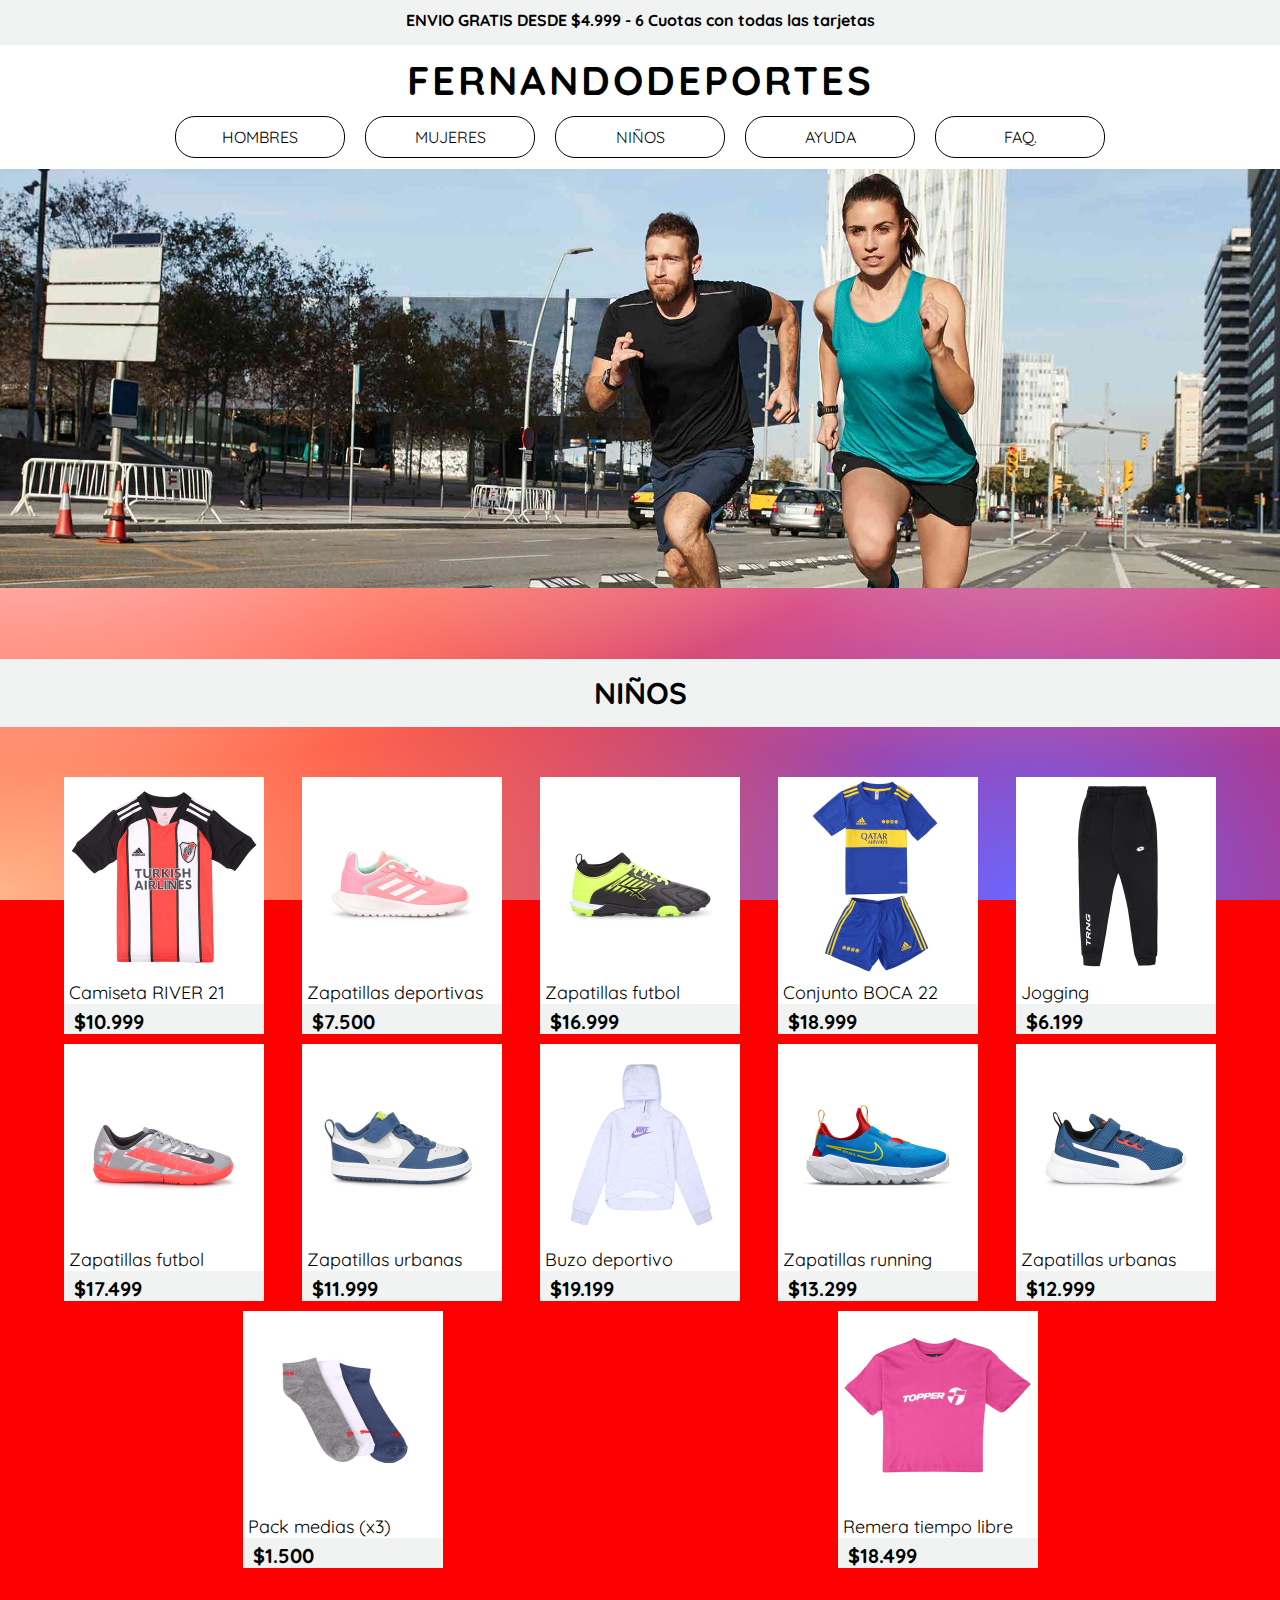
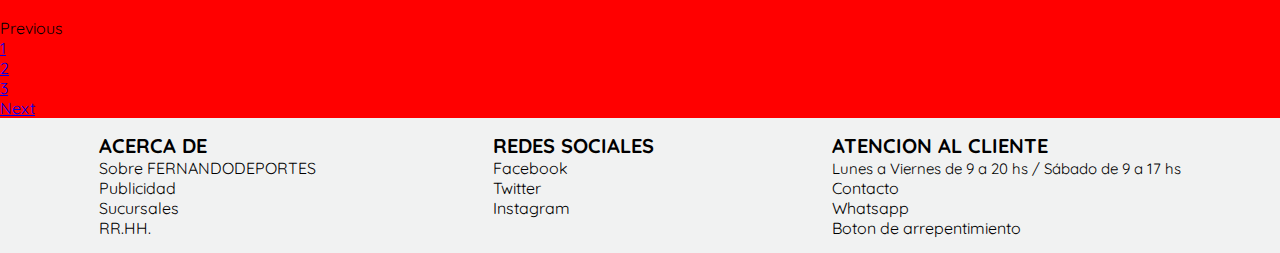
<file: pages/nenes.html>
<!DOCTYPE html>
<html lang="en">
<head>
    <meta charset="UTF-8">
    <meta http-equiv="X-UA-Compatible" content="IE=edge">
    <meta name="viewport" content="width=device-width, initial-scale=1.0">
    <title>NIÑOS</title>

    <meta name="description" content="Pagina de venta de articulos deportivos. En FERNANDODEPORTES encontrá todas las marcas y modelos. Ingresá, Comprá Online y Recibilo en tu casa.">
    <meta name="keywords" content="web, deportes, nike, adidas, reebok, short, remera, buzo, pelota, zapatillas">

    <link href="https://cdn.jsdelivr.net/npm/bootstrap@5.2.0/dist/css/bootstrap.min.css" rel="stylesheet" integrity="sha384-gH2yIJqKdNHPEq0n4Mqa/HGKIhSkIHeL5AyhkYV8i59U5AR6csBvApHHNl/vI1Bx" crossorigin="anonymous">
    <link rel="stylesheet" href="../SASS/styleMain.css">
    <link rel="preconnect" href="https://fonts.googleapis.com">
    <link rel="preconnect" href="https://fonts.gstatic.com" crossorigin>
    <link href="https://fonts.googleapis.com/css2?family=Quicksand&family=Square+Peg&display=swap" rel="stylesheet">

</head>
<body id="body">

	<div id="deportesContainer">
        <div id="promoTop">
            <h8>ENVIO GRATIS DESDE $4.999 - 6 Cuotas con todas las tarjetas</h8>
        </div>
		<header id="header">
			<div class="logo">
				<h1><a href="../index.html">FERNANDODEPORTES</a></h1>
			</div>
			<nav class="menuInicial">
                <a href="./hombres.html">HOMBRES</a>
                <a href="./mujeres.html">MUJERES</a>
                <a href="#">NIÑOS</a>
                <a href="./contacto.html">AYUDA</a>
                <a href="./faq.html">FAQ.</a>
			</nav>
		</header>

        <div id="imagenFondo" alt="imagendeportiva">
        </div>

        <main class="main">
            <div class="main__tituloMain">
                <h2>NIÑOS</h2>
            </div>
        </main>


        <section id="section1">    
            <div class="flexContainerC">
                <div class="flexItemC">
                    <img src="../assets/assetsInf/INF01.jpeg" alt="indumentaria1">
                    <p class="textoProductoC">Camiseta RIVER 21</p>
                    <p class="precioProductoC">$10.999</p>
                </div>
                <div class="flexItemC">
                    <img src="../assets/assetsInf/INF02.jpeg" alt="indumentaria2">
                    <p class="textoProductoC">Zapatillas deportivas</p>
                    <p class="precioProductoC">$7.500</p>
                </div>
                <div class="flexItemC">
                    <img src="../assets/assetsInf/INF03.jpeg" alt="indumentaria3">
                    <p class="textoProductoC">Zapatillas futbol</p>
                    <p class="precioProductoC">$16.999</p>
                </div>
                <div class="flexItemC">
                    <img src="../assets/assetsInf/INF04.jpeg" alt="indumentaria4">
                    <p class="textoProductoC">Conjunto BOCA 22</p>
                    <p class="precioProductoC">$18.999</p>
                </div>
                <div class="flexItemC">
                    <img src="../assets/assetsInf/INF05.jpeg" alt="indumentaria5">
                    <p class="textoProductoC">Jogging</p>
                    <p class="precioProductoC">$6.199</p>
                </div>
                <div class="flexItemC">
                    <img src="../assets/assetsInf/INF06.jpeg" alt="indumentaria6">
                    <p class="textoProductoC">Zapatillas futbol</p>
                    <p class="precioProductoC">$17.499</p>
                </div>
                <div class="flexItemC">
                    <img src="../assets/assetsInf/INF07.jpeg" alt="indumentaria7">
                    <p class="textoProductoC">Zapatillas urbanas</p>
                    <p class="precioProductoC">$11.999</p>
                </div>
                <div class="flexItemC">
                    <img src="../assets/assetsInf/INF08.jpeg" alt="indumentaria8">
                    <p class="textoProductoC">Buzo deportivo</p>
                    <p class="precioProductoC">$19.199</p>
                </div>
                <div class="flexItemC">
                    <img src="../assets/assetsInf/INF09.jpeg" alt="indumentaria9">
                    <p class="textoProductoC">Zapatillas running</p>
                    <p class="precioProductoC">$13.299</p>
                </div>
                <div class="flexItemC">
                    <img src="../assets/assetsInf/INF10.jpeg" alt="indumentaria10">
                    <p class="textoProductoC">Zapatillas urbanas</p>
                    <p class="precioProductoC">$12.999</p>
                </div>
                <div class="flexItemC">
                    <img src="../assets/assetsInf/INF11.jpeg" alt="indumentaria11">
                    <p class="textoProductoC">Pack medias (x3)</p>
                    <p class="precioProductoC">$1.500</p>
                </div>
                <div class="flexItemC">
                    <img src="../assets/assetsInf/INF12.jpeg" alt="indumentaria12">
                    <p class="textoProductoC">Remera tiempo libre</p>
                    <p class="precioProductoC">$18.499</p>
                </div>

            </div>
        </section>

        <section id="section2">
            <nav aria-label="Page navigation example">
                <ul class="pagination justify-content-center">
                <li class="page-item disabled">
                <a class="page-link">Previous</a>
                    </li>
                    <li class="page-item"><a class="page-link" href="#">1</a></li>
                    <li class="page-item"><a class="page-link" href="#">2</a></li>
                    <li class="page-item"><a class="page-link" href="#">3</a></li>
                    <li class="page-item">
                    <a class="page-link" href="#">Next</a>
                    </li>
                </ul>
            </nav>
        </section>

        <footer class="footer">
            <div class="footerContainer">
                <div class="footerCol1">
                    <h3 class="tituloFooter">ACERCA DE</h3>
                    <ul class="menuFooter">
                        <li><a href="#">Sobre FERNANDODEPORTES</a></li>
                        <li><a href="#">Publicidad</a></li>
                        <li><a href="#">Sucursales</a></li>
                        <li><a href="#">RR.HH.</a></li>
                    </ul>
                </div>
                <div class="footerCol2">
                    <h3 class="tituloFooter">REDES SOCIALES</h3>
                    <ul class="menuFooter">
                        <li><a href="http://www.facebook.com">Facebook</a></li>
                        <li><a href="http://www.twitter.com">Twitter</a></li>
                        <li><a href="http://www.instagram.com">Instagram</a></li>
                    </ul>
                </div>
                <div class="footerCol3">
                    <h3 class="tituloFooter">ATENCION AL CLIENTE</h3>
                    <ul class="menuFooter">
                        <h8>Lunes a Viernes de 9 a 20 hs / Sábado de 9 a 17 hs</h8>
                        <li><a href="#">Contacto</a></li>
                        <li><a href="#">Whatsapp</a></li>
                        <li><a href="#">Boton de arrepentimiento</a></li>
                    </ul>
                </div>
            </div>
        </footer>

    </div>
    
    <script src="https://cdn.jsdelivr.net/npm/bootstrap@5.2.0/dist/js/bootstrap.bundle.min.js" integrity="sha384-A3rJD856KowSb7dwlZdYEkO39Gagi7vIsF0jrRAoQmDKKtQBHUuLZ9AsSv4jD4Xa" crossorigin="anonymous"></script>

</body>
</html>
</file>
<file: SASS/styleMain.css>
* {
  margin: 0;
  padding: 0;
  font-family: "Quicksand", sans-serif;
  box-sizing: border-box;
}

#body {
  background-color: hsl(0deg, 100%, 50%);
  background-image: radial-gradient(at 40% 20%, hsl(28deg, 100%, 74%) 0px, transparent 50%), radial-gradient(at 80% 0%, hsl(189deg, 100%, 56%) 0px, transparent 50%), radial-gradient(at 0% 50%, hsl(355deg, 100%, 93%) 0px, transparent 50%), radial-gradient(at 80% 50%, hsl(340deg, 100%, 76%) 0px, transparent 50%), radial-gradient(at 0% 100%, hsl(22deg, 100%, 77%) 0px, transparent 50%), radial-gradient(at 80% 100%, hsl(242deg, 100%, 70%) 0px, transparent 50%), radial-gradient(at 0% 0%, hsl(343deg, 100%, 76%) 0px, transparent 50%);
  background-size: cover;
  background-attachment: fixed;
}

#deportesContainer {
  width: 100%;
  display: grid;
  grid-template-columns: 1fr;
  grid-template-rows: 45px auto auto auto auto auto auto;
  height: 100vh;
}
#deportesContainer #promoTop {
  background-color: #f1f2f2;
  text-align: center;
  padding-top: 10px;
  font-weight: bold;
}
#deportesContainer #imagenFondo {
  height: 490px;
  width: 100%;
  background-image: url("../assets/imagendeportiva.jpg");
  background-position: top center;
  background-size: 100%;
  background-repeat: no-repeat;
  padding: 5px;
}
#deportesContainer #header {
  background-color: white;
}
#deportesContainer #header .logo {
  padding: 10px;
  text-transform: uppercase;
  text-align: center;
  letter-spacing: 3px;
}
#deportesContainer #header .logo h1 {
  font-size: 40px;
}
#deportesContainer #header .logo h1 a {
  text-decoration: none;
  color: black;
}
#deportesContainer #header .menuInicial {
  padding-bottom: 10px;
  display: flex;
  align-items: center;
  justify-content: center;
  flex-wrap: wrap;
}
#deportesContainer #header .menuInicial a {
  font-family: "Quicksand", sans-serif;
  padding: 10px 10px;
  margin: 1px 10px;
  text-decoration: none;
  background-color: white;
  border: 1px solid black;
  border-radius: 20px;
  color: black;
  display: inline-block;
  min-width: 170px;
  text-align: center;
}
#deportesContainer #header .menuInicial a:hover {
  background: rgba(161, 124, 153, 0.547);
  color: white;
}
#deportesContainer .main {
  background-color: #f1f2f2;
  display: flex;
  flex-direction: column;
  justify-content: center;
  align-items: center;
}
#deportesContainer .main__tituloMain {
  color: black;
  font-family: "Quicksand", sans-serif;
  text-align: center;
  font-weight: bold;
  padding-top: 15px;
  padding-bottom: 15px;
  font-size: 20px;
}
#deportesContainer .main__tituloMain h2 {
  font-weight: bold;
}
#deportesContainer .main__textoMain {
  font-family: "Quicksand", sans-serif;
  color: white;
  margin: 30px;
  text-align: justify;
}
#deportesContainer #section1 .flexContainerC {
  width: 100%;
  height: auto;
  padding: 50px;
  display: flex;
  gap: 10px;
  flex-direction: row;
  flex-wrap: wrap;
  justify-content: space-around;
  align-items: center;
  align-content: center;
}
#deportesContainer #section1 .flexContainerC .flexItemC {
  background-color: white;
  width: 200px;
  height: auto;
}
#deportesContainer #section1 .flexContainerC .flexItemC img {
  width: 100%;
  height: auto;
  transition: 0.3s all ease;
}
#deportesContainer #section1 .flexContainerC .flexItemC .textoProductoC {
  background-color: white;
  font-family: "Quicksand", sans-serif;
  color: black;
  padding-left: 5px;
  text-align: justify;
  font-size: 18px;
}
#deportesContainer #section1 .flexContainerC .flexItemC .precioProductoC {
  background-color: #f1f2f2;
  font-family: "Quicksand", sans-serif;
  font-weight: bold;
  padding-top: 5px;
  padding-left: 10px;
  color: black;
  text-align: justify;
  font-size: 20px;
}
#deportesContainer #section1 .flexContainer {
  width: 100%;
  height: auto;
  padding: 25px;
  display: flex;
  gap: 10px;
  flex-direction: row;
  flex-wrap: wrap;
  justify-content: space-around;
  align-items: center;
  align-content: center;
}
#deportesContainer #section1 .flexContainer .flexItem {
  width: 200px;
  height: auto;
}
#deportesContainer #section1 .flexContainer .flexItem img {
  width: 100%;
  height: auto;
  transition: 0.3s all ease;
}
#deportesContainer #section1 .flexContainer .flexItem img:hover {
  transform: scale(1.2);
  box-shadow: 9px 18px 20px 0px rgba(0, 0, 0, 0.4);
}
#deportesContainer #section1 .flexContainer .flexItem .textoProducto {
  font-family: "Quicksand", sans-serif;
  color: black;
  text-align: justify;
  font-size: 18px;
}
#deportesContainer #section1 .flexContainer .flexItem .precioProducto {
  font-family: "Quicksand", sans-serif;
  font-weight: bold;
  color: black;
  padding-top: 5px;
  text-align: justify;
  font-size: 20px;
}
#deportesContainer #section2 h5 p {
  background-color: white;
  text-align: left;
  padding: 10px;
  font-weight: bold;
  font-size: 20px;
}
#deportesContainer #section2 h8 p {
  padding: 5px;
  font-size: 17px;
}
#deportesContainer #section3 h8 p {
  background-color: white;
  text-align: center;
  font-weight: bold;
  padding: 10px;
  font-size: 17px;
}
#deportesContainer .footer {
  width: 100%;
  background-color: #f1f2f2;
  padding: 10px;
}
#deportesContainer .footer .footerContainer {
  padding-top: 5px;
  padding-bottom: 5px;
  display: flex;
  justify-content: space-around;
  flex-direction: row;
  align-content: center;
}
#deportesContainer .footer .footerContainer .tituloFooter {
  font-size: 20px;
  font-weight: bold;
}
#deportesContainer .footer .footerContainer .menuFooter h8 {
  font-family: "Quicksand", sans-serif;
  font-size: 15px;
  text-decoration: none;
  color: black;
}
#deportesContainer .footer .footerContainer .menuFooter a {
  font-family: "Quicksand", sans-serif;
  text-decoration: none;
  list-style: none;
  color: black;
  display: inline-block;
}
#deportesContainer .footer .footerContainer ul li {
  list-style: none;
}
#deportesContainer #section1 #cargaContainer {
  width: 100%;
  display: grid;
  grid-template-columns: 1fr;
  grid-template-rows: auto auto auto auto auto;
}
#deportesContainer #section1 #cargaContainer .ayuda .datosCon {
  font-family: "Quicksand", sans-serif;
  color: black;
  padding: 1px 30px;
  font-size: 17px;
  margin: 5px;
  padding-bottom: 10px;
  text-align: justify;
  border-radius: 10px;
  display: flex;
  flex-direction: column;
  justify-content: center;
  align-items: center;
}
#deportesContainer #section1 #cargaContainer .datosMensaje {
  padding-top: 20px;
  display: flex;
  flex-direction: column;
  justify-content: center;
  align-items: center;
}
#deportesContainer #section1 #cargaContainer .datosConfirmacion {
  padding-top: 10px;
  display: flex;
  flex-direction: column;
  justify-content: center;
  align-items: center;
}
#deportesContainer #section1 #cargaContainer .datosEnviarLimpiar {
  padding-bottom: 20px;
  display: flex;
  flex-direction: row;
  justify-content: center;
  align-items: center;
  gap: 10px;
}

@media screen and (max-width: 860px) {
  #deportesContainer {
    width: 100%;
    display: grid;
    grid-template-columns: 1fr;
    grid-template-rows: 40px auto auto auto auto auto;
    height: 100vh;
  }
  #deportesContainer #header .menuInicial {
    display: flex;
    align-items: center;
    justify-content: center;
    flex-wrap: wrap;
  }
  #deportesContainer #header .menuInicial a {
    font-family: "Quicksand", sans-serif;
    padding: 5px 5px;
    margin: 1px 5px;
    text-decoration: none;
    background-color: white;
    border: 1px solid black;
    border-radius: 20px;
    color: black;
    display: inline-block;
    min-width: 100%;
    text-align: center;
  }
  #deportesContainer .main__tituloMain {
    width: 100%;
    color: white;
    font-family: "Quicksand", sans-serif;
    text-align: center;
    font-size: 20px;
  }
  #deportesContainer .main__tituloMain h2 {
    color: black;
    font-family: "Quicksand", sans-serif;
    text-align: center;
    font-size: 30px;
    align-content: center;
  }
  #deportesContainer #imagenFondo {
    display: none;
  }
  #deportesContainer #section2 h8 p {
    width: 100%;
    font-family: "Quicksand", sans-serif;
    color: black;
    font-weight: bold;
    text-align: center;
    font-size: 15px;
  }
  #deportesContainer .footer {
    width: 100%;
    background-color: #f1f2f2;
    padding: 10px;
  }
  #deportesContainer .footer .footerContainer .footerCol3 h8 {
    font-size: 10px;
    color: black;
  }
  #deportesContainer .footer .footerContainer a {
    font-family: "Quicksand", sans-serif;
    font-size: 10px;
    text-decoration: none;
    color: #666;
  }
  #deportesContainer .footer .footerContainer .tituloFooter {
    font-size: 15px;
  }
  #deportesContainer .footer .footerContainer .footerCol2 {
    display: none;
  }
  #deportesContainer .ayuda .datosCon {
    font-family: "Quicksand", sans-serif;
    color: black;
    padding: 1px 20px;
    font-size: 12px;
    margin: 5px;
    padding-bottom: 5px;
    text-align: justify;
    border-radius: 10px;
  }
  #deportesContainer .datosMensaje {
    padding-top: 5px;
    display: flex;
    flex-direction: column;
    justify-content: center;
    align-items: center;
  }
  #deportesContainer #section1 .flexContainer {
    width: 100%;
    height: auto;
    padding: 10px;
    display: flex;
    gap: 10px;
    flex-direction: row;
    justify-content: center;
    flex-wrap: wrap;
  }
  #deportesContainer #section1 .flexContainer .flexItem img {
    width: 80%;
    height: auto;
  }
  #deportesContainer #section1 .flexContainer .flexItem img img:hover {
    transform: none;
  }
  #deportesContainer #section1 .flexContainer .flexItem .textoProducto {
    font-family: "Quicksand", sans-serif;
    color: black;
    text-align: justify;
    font-size: 16px;
  }
  #deportesContainer #section1 .flexContainer .flexItem .precioProducto {
    font-family: "Quicksand", sans-serif;
    font-weight: bold;
    color: black;
    padding-top: 2px;
    text-align: justify;
    font-size: 18px;
  }
  #deportesContainer #section1 .flexContainerC {
    width: 100%;
    height: auto;
    padding: 10px;
    display: flex;
    gap: 10px;
    flex-direction: row;
    justify-content: center;
    flex-wrap: wrap;
  }
}/*# sourceMappingURL=styleMain.css.map */
</file>
